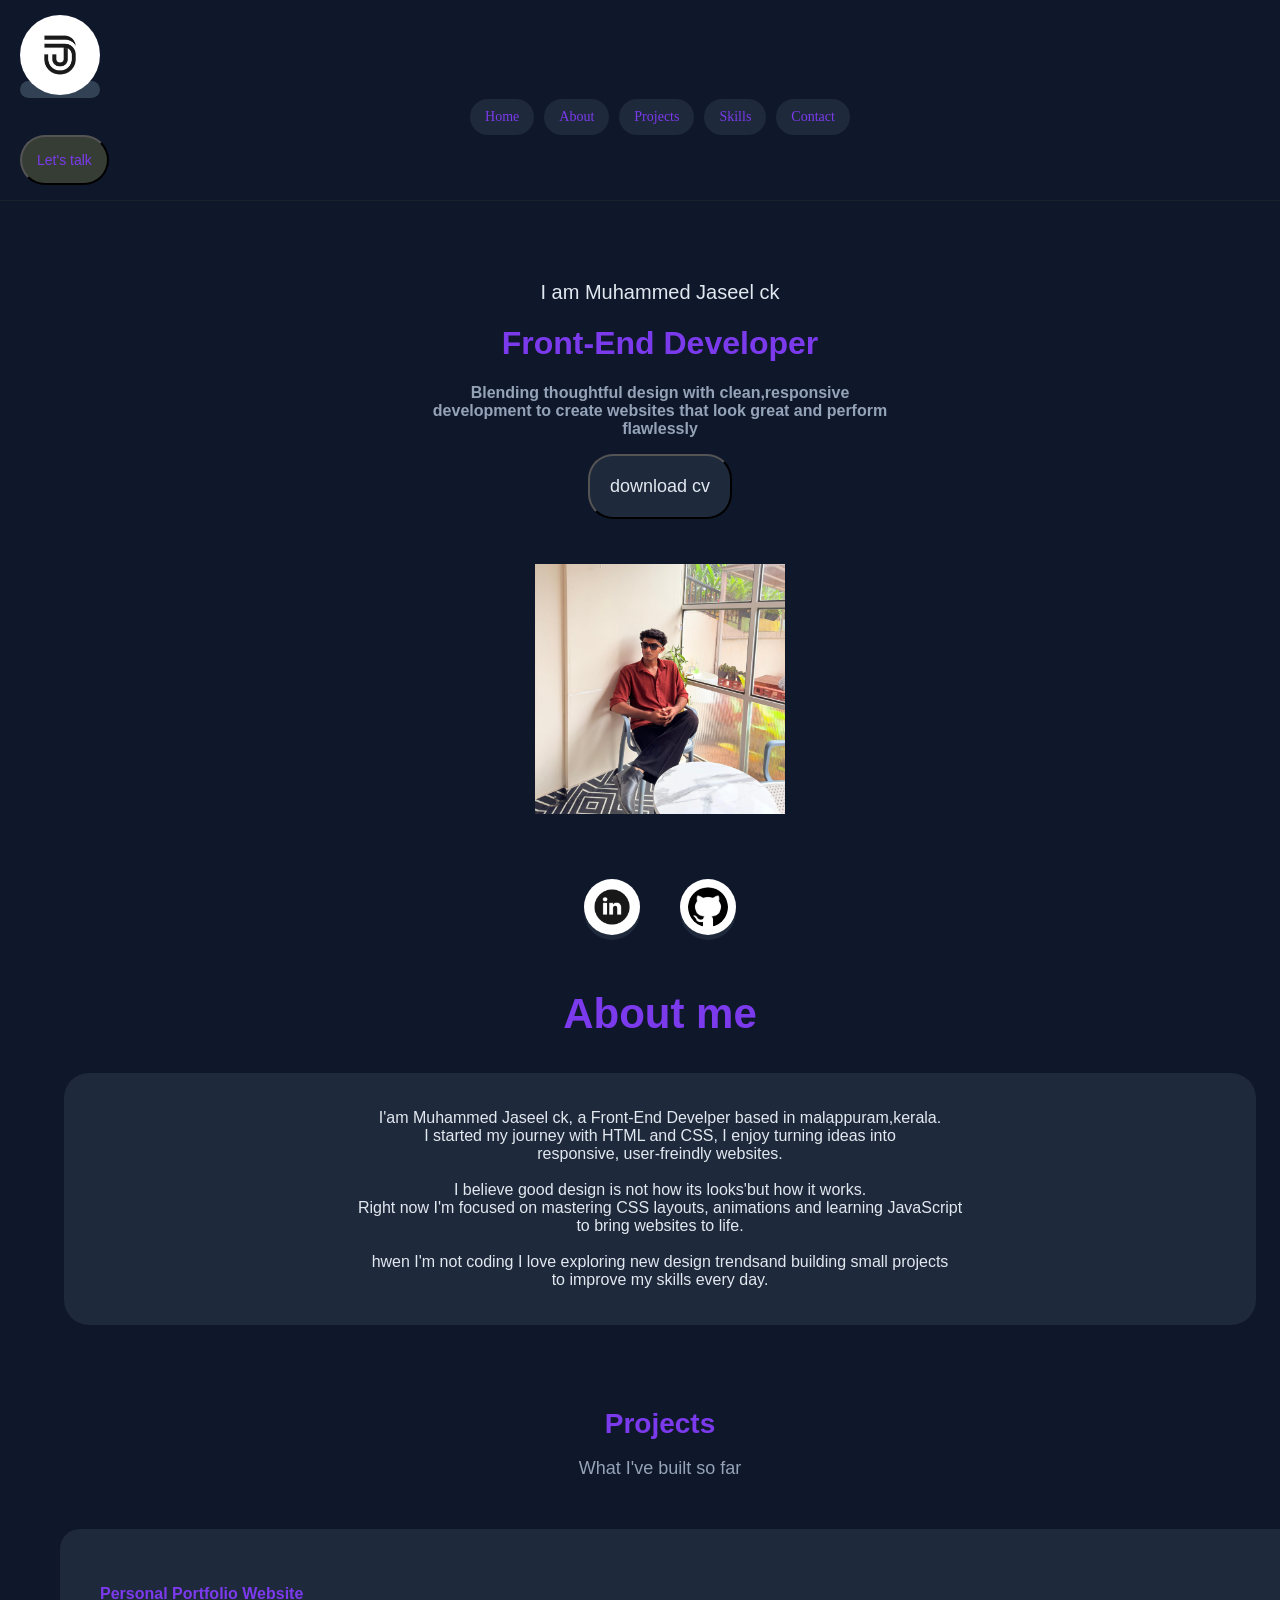
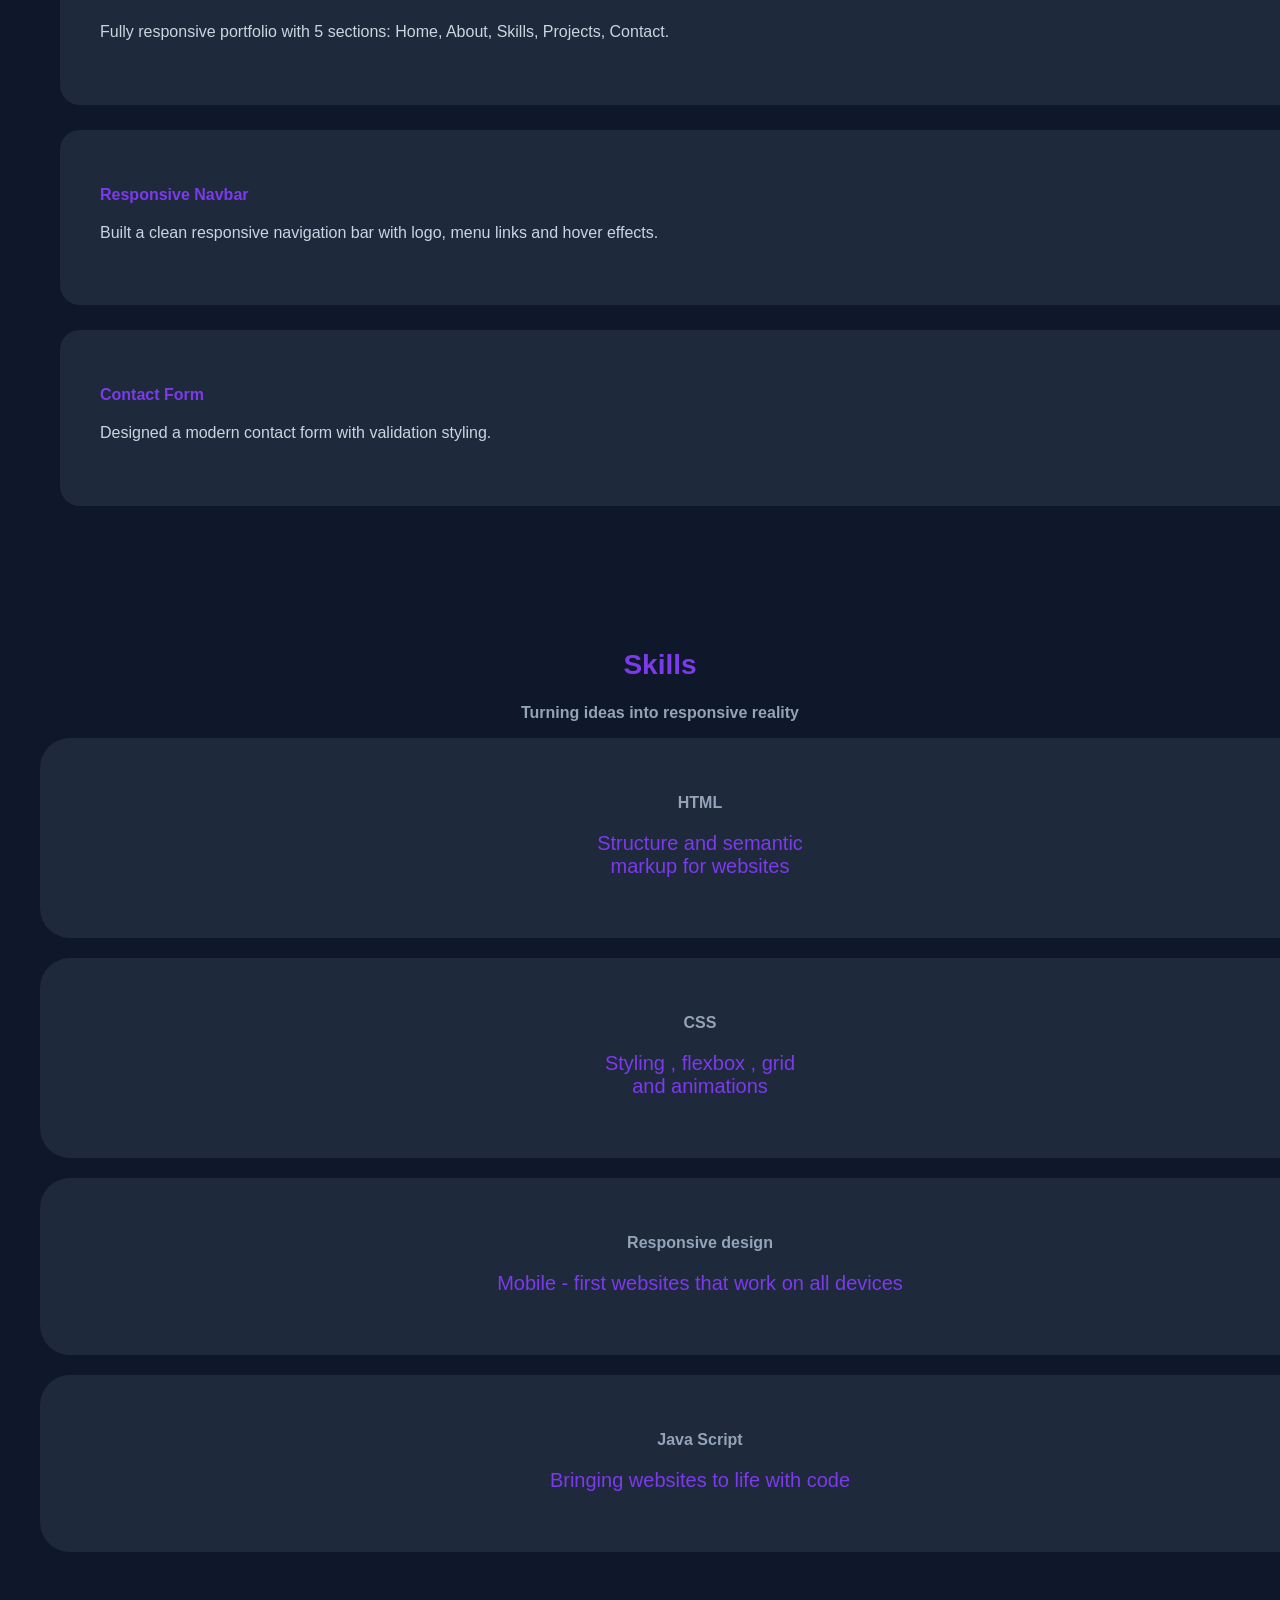
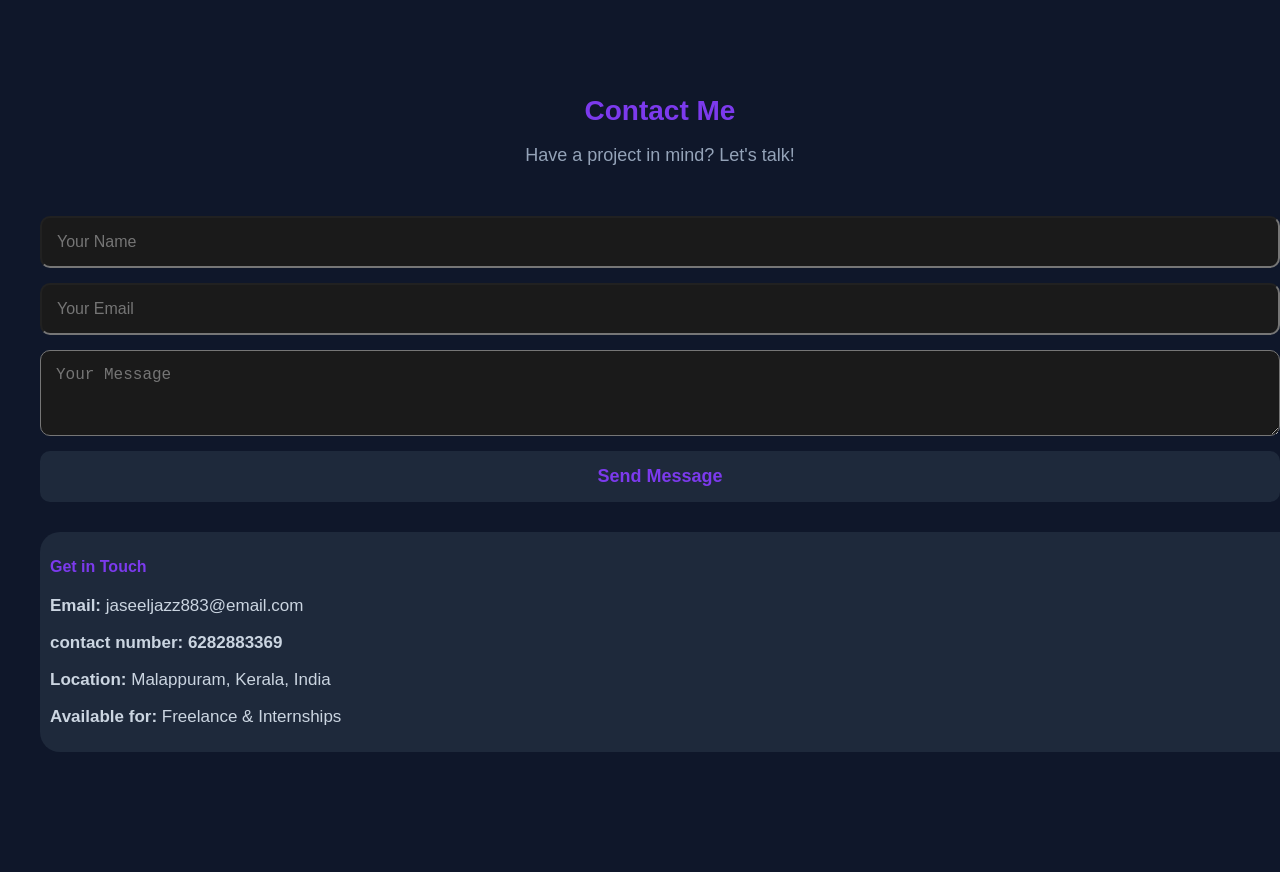
<file: index.html>
<!DOCTYPE html>
<html lang="en">
<head>
    <meta charset="UTF-8">
    <meta name="viewport" content="width=device-width, initial-scale=1.0">
    <title>Document</title>
    <link rel="stylesheet" href="index.css">
</head>    
    <body>
        <header>  
<div class ="header">
   <a class="image" href="#Home"> <img class="logo" src="istockphoto-1201522671-612x612.jpg"></a> 
        <nav >
            
           <a class="h" href="#Home">Home</a>
           <a class="a"  href="#About">About</a>
           <a class ="p" href="#Projects">Projects</a>
           <a class="s" href="#Skills">Skills</a>
           <a class="c" href="#Contacts">Contact</a>
        </nav>
        <button class="talk">Let's talk</button>
        </div>
        </header>
        

        <div id="Home" class="paragraph">
           <p>I am  Muhammed Jaseel ck</p>
          <h1>Front-End  Developer</h1>
          <h3>Blending thoughtful design with clean,responsive<br>
              development to  create websites that look great and perform<br>
            flawlessly</h3>
            <a class ="pdf" href="jaseel cv.html" target="_blank"> <button class="cvbutton"> download cv</button></a>
             <img class="hero" src="WhatsApp Image 2026-07-22 at 8.43.51 PM.jpeg">
           <div class="social"> <a class="linkedin" href="https://www.linkedin.com/in/muhammed-jaseel-ck-813972422" ><img  class="linked"src="linkedin-124.png"></a>
         <a class="github" href="https://github.com/jaseeljazz883-beep"><img  class="git" src="images (1).png"></a></div>

          <section id="About"> 
                <div class="mm"><h2>About me</h2></div>
               <div class="abou">
                <p>
                    I'am Muhammed Jaseel ck, a Front-End Develper based in malappuram,kerala.<br>
                    I started my journey with HTML and CSS, I enjoy turning ideas into <br>
                    responsive, user-freindly websites.<br><br>
                    I believe good design is not how its looks'but how it works.<br>
                    Right now I'm focused on mastering CSS layouts, animations and learning JavaScript<br>
                    to bring websites to life.<br><br>
                    hwen I'm not coding I love exploring new design trendsand building small projects<br>
                    to improve my skills every day. 
                    </p></div>
                </section> 

           <section id="Projects" class="projects">
    <div class="container">
        <h1>Projects</h1>
        <p>What I've built so far</p>
    </div>
    <div class="project-container">
        <div class="card1">
            <h3>Personal Portfolio Website</h3>
            <p>Fully responsive portfolio with 5 sections: Home, About, Skills, Projects, Contact.</p>
            
        </div>
        <div class="card2">
            <h3>Responsive Navbar</h3>
            <p>Built a clean responsive navigation bar with logo, menu links and hover effects.</p>
            
        </div>
        <div class="card3">
            <h3>Contact Form</h3>
            <p>Designed a modern contact form with validation styling.</p>
            
        </div>
    </div>
</section>
            
          <section id="Skills"  class="skills">
            <h1>Skills</h1>
            <h3>Turning ideas into responsive reality</h3>
            <div class="skill-tags">
                <div class="html">
                    <h3>HTML</h3>
                    <P>Structure and semantic<br> markup for websites</P>
                </div>
                <div class="css">
                    <h3>CSS</h3>
                    <p>Styling , flexbox , grid<br> and animations</p>
                </div>
                <div class="design">
                    <h3>Responsive design</h3>
                    <p>Mobile - first websites that work on all devices</p></div>
                  <div class="java" > <h3>Java Script</h3>
                    <p>Bringing websites to life with code</p></div>
            </div>  
           </section>

           
<section id="Contacts" class="contact">
    <div class="contact-container">
        <h1>Contact Me</h1>
        <p>Have a project in mind? Let's talk!</p>
        
        <div class="contact-main">
            
            <form class="contact-form">
                <input type="text" placeholder="Your Name">
                <input type="email" placeholder="Your Email" >
                <textarea placeholder="Your Message" rows="3"></textarea>
                <button type="submit">Send Message</button>
            </form>

            
            <div class="contact-info">
                <h3>Get in Touch</h3>
                <p><b>Email:</b> jaseeljazz883@email.com</p>
                <p><b>contact number: 6282883369</b></p>
                <p><b>Location:</b> Malappuram, Kerala, India</p>
                <p><b>Available for:</b> Freelance & Internships</p>
                   
            </div>
        </div>
    </div>
</section>
</div>
</body>
</html>
</file>
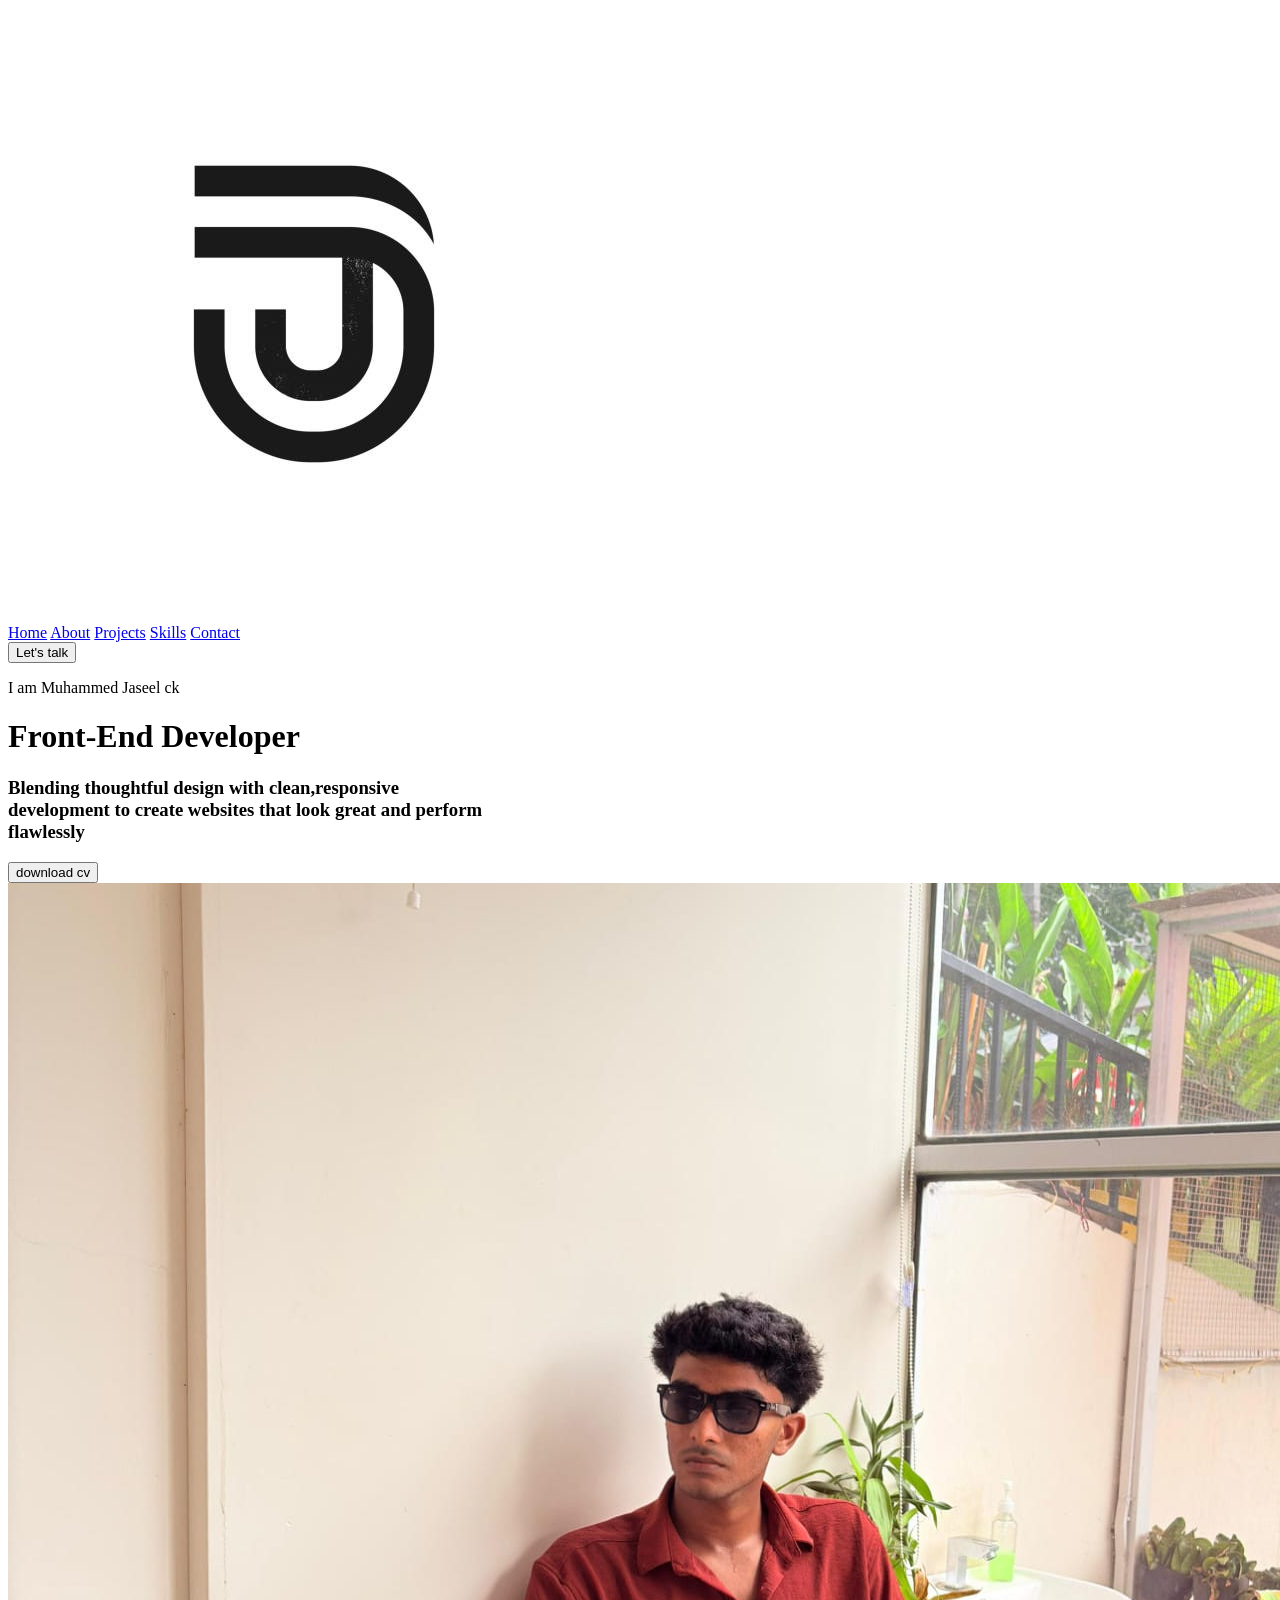
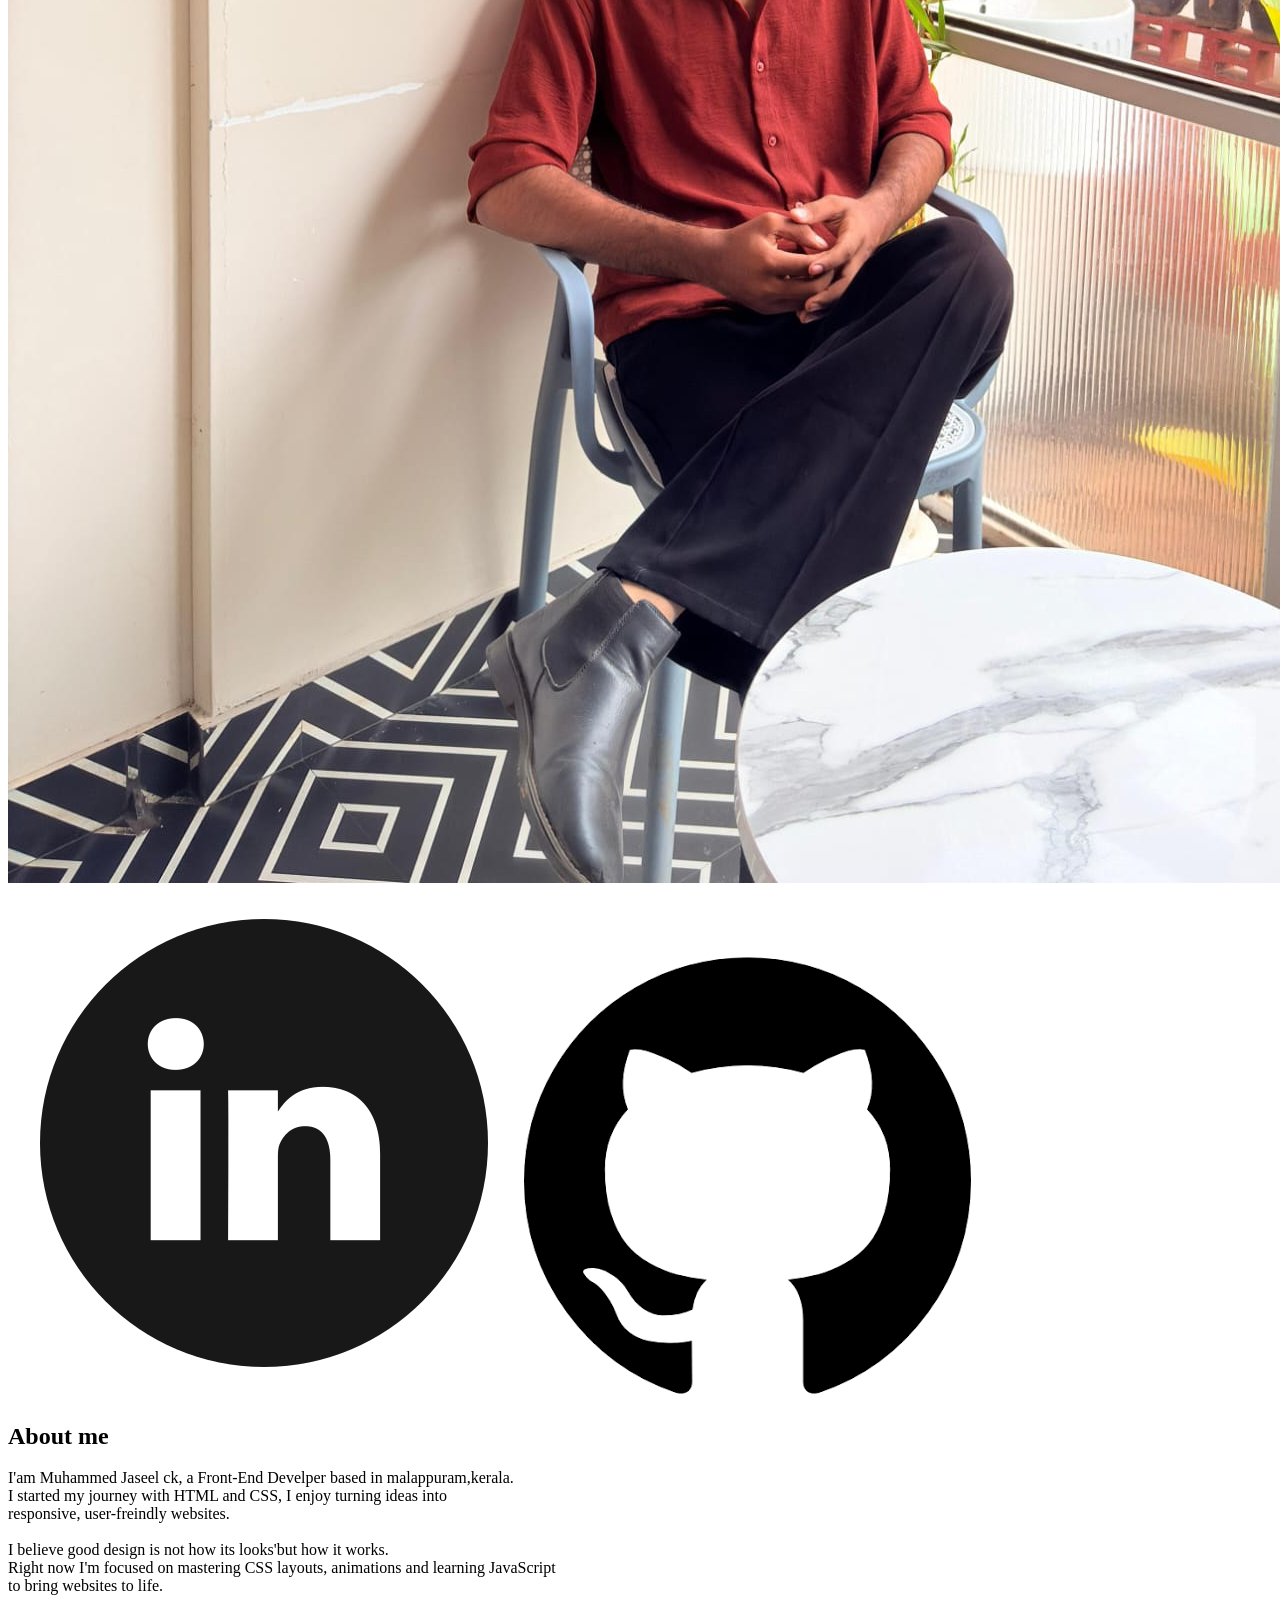
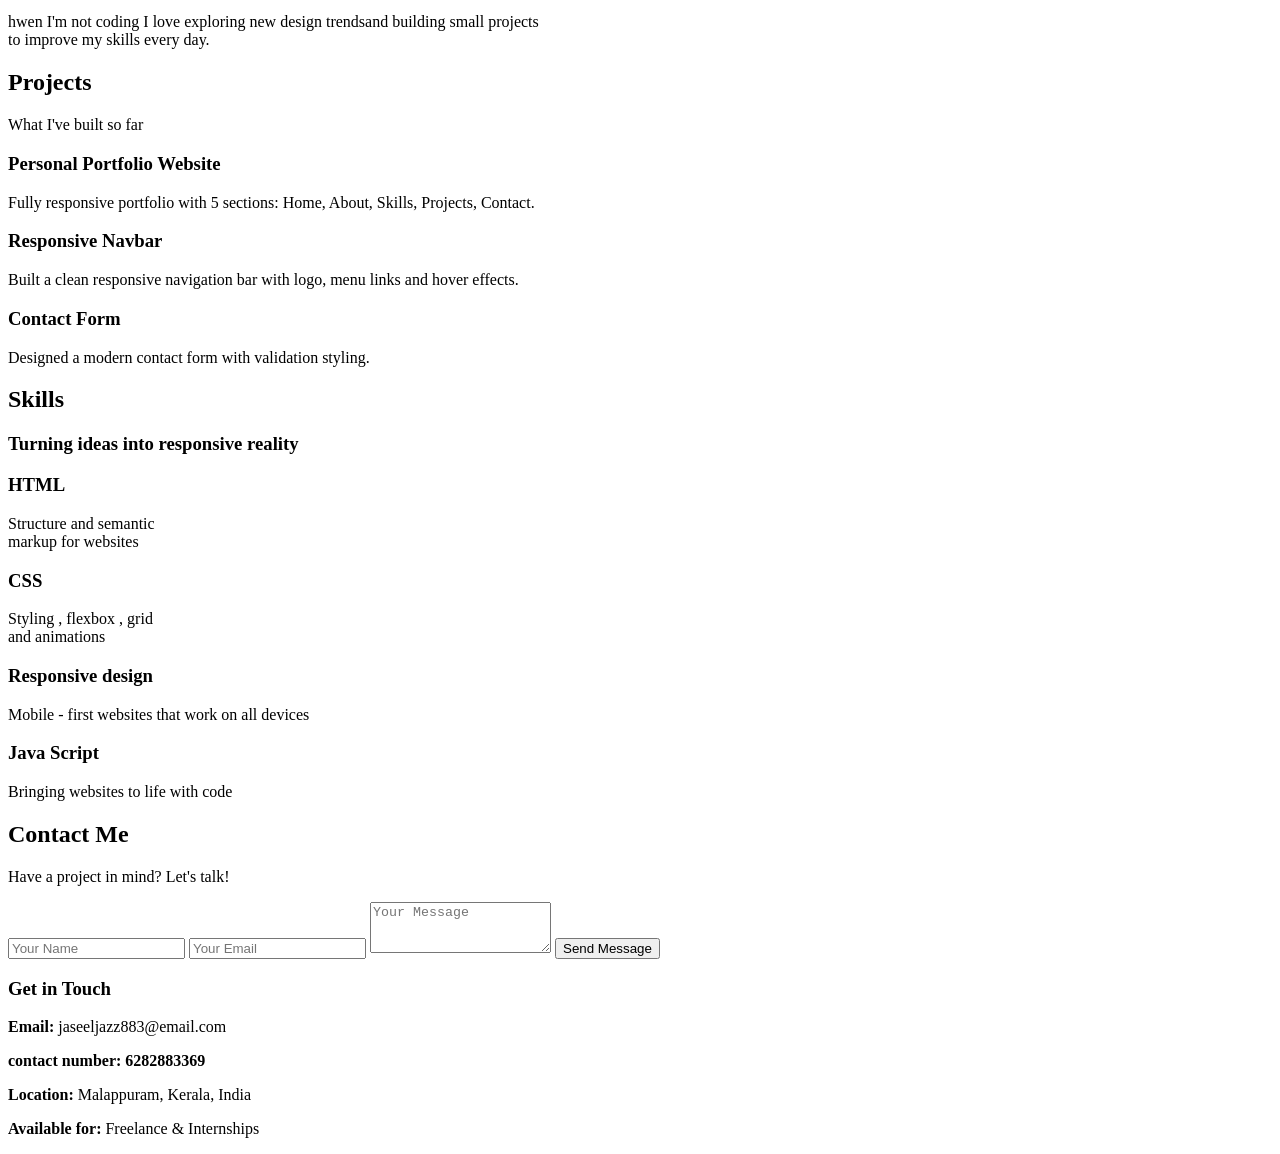
<file: index.html.html>
<!DOCTYPE html>
<html lang="en">
<head>
    <meta charset="UTF-8">
    <meta name="viewport" content="width=device-width, initial-scale=1.0">
    <title>Document</title>
    <link rel="stylesheet" href="">
</head>    
    <body>
        <header>  
<div class ="header">
   <a class="image" href="#Home"> <img class="logo" src="istockphoto-1201522671-612x612.jpg"></a> 
        <nav >
            
           <a class="h" href="#Home">Home</a>
           <a class="a"  href="#About">About</a>
           <a class ="p" href="#Projects">Projects</a>
           <a class="s" href="#Skills">Skills</a>
           <a class="c" href="#Contacts">Contact</a>
        </nav>
        <button class="talk">Let's talk</button>
        </div>
        </header>
        

        <div id="Home" class="paragraph">
           <p>I am  Muhammed Jaseel ck</p>
          <h1>Front-End  Developer</h1>
          <h3>Blending thoughtful design with clean,responsive<br>
              development to  create websites that look great and perform<br>
            flawlessly</h3>
            <a class ="pdf" href="jaseel cv.html" target="_blank"> <button class="cvbutton"> download cv</button></a>
             <img class="hero" src="WhatsApp Image 2026-07-22 at 8.43.51 PM.jpeg">
            <a class="linkedin" href="https://www.linkedin.com/in/muhammed-jaseel-ck-813972422" ><img  class="linked"src="linkedin-124.png"></a>
         <a class="github" href="https://github.com/jaseeljazz883-beep"><img  class="git" src="images (1).png"></a>

          <section id="About"> 
                <div class="mm"><h2>About me</h2></div>
               <div class="abou">
                <p>
                    I'am Muhammed Jaseel ck, a Front-End Develper based in malappuram,kerala.<br>
                    I started my journey with HTML and CSS, I enjoy turning ideas into <br>
                    responsive, user-freindly websites.<br><br>
                    I believe good design is not how its looks'but how it works.<br>
                    Right now I'm focused on mastering CSS layouts, animations and learning JavaScript<br>
                    to bring websites to life.<br><br>
                    hwen I'm not coding I love exploring new design trendsand building small projects<br>
                    to improve my skills every day. 
                    </p></div>
                </section> 

           <section id="Projects" class="projects">
    <div class="container">
        <h1>Projects</h1>
        <p>What I've built so far</p>
    </div>
    <div class="project-container">
        <div class="card1">
            <h3>Personal Portfolio Website</h3>
            <p>Fully responsive portfolio with 5 sections: Home, About, Skills, Projects, Contact.</p>
            
        </div>
        <div class="card2">
            <h3>Responsive Navbar</h3>
            <p>Built a clean responsive navigation bar with logo, menu links and hover effects.</p>
            
        </div>
        <div class="card3">
            <h3>Contact Form</h3>
            <p>Designed a modern contact form with validation styling.</p>
            
        </div>
    </div>
</section>
            
          <section id="Skills"  class="skills">
            <h1>Skills</h1>
            <h3>Turning ideas into responsive reality</h3>
            <div class="skill-tags">
                <div class="html">
                    <h3>HTML</h3>
                    <P>Structure and semantic<br> markup for websites</P>
                </div>
                <div class="css">
                    <h3>CSS</h3>
                    <p>Styling , flexbox , grid<br> and animations</p>
                </div>
                <div class="design">
                    <h3>Responsive design</h3>
                    <p>Mobile - first websites that work on all devices</p></div>
                  <div class="java" > <h3>Java Script</h3>
                    <p>Bringing websites to life with code</p></div>
            </div>  
           </section>

           
<section id="Contacts" class="contact">
    <div class="contact-container">
        <h1>Contact Me</h1>
        <p>Have a project in mind? Let's talk!</p>
        
        <div class="contact-main">
            
            <form class="contact-form">
                <input type="text" placeholder="Your Name">
                <input type="email" placeholder="Your Email" >
                <textarea placeholder="Your Message" rows="3"></textarea>
                <button type="submit">Send Message</button>
            </form>

            
            <div class="contact-info">
                <h3>Get in Touch</h3>
                <p><b>Email:</b> jaseeljazz883@email.com</p>
                <p><b>contact number: 6282883369</b></p>
                <p><b>Location:</b> Malappuram, Kerala, India</p>
                <p><b>Available for:</b> Freelance & Internships</p>
                   
            </div>
        </div>
    </div>
</section>
</div>
</body>
</html>
</file>
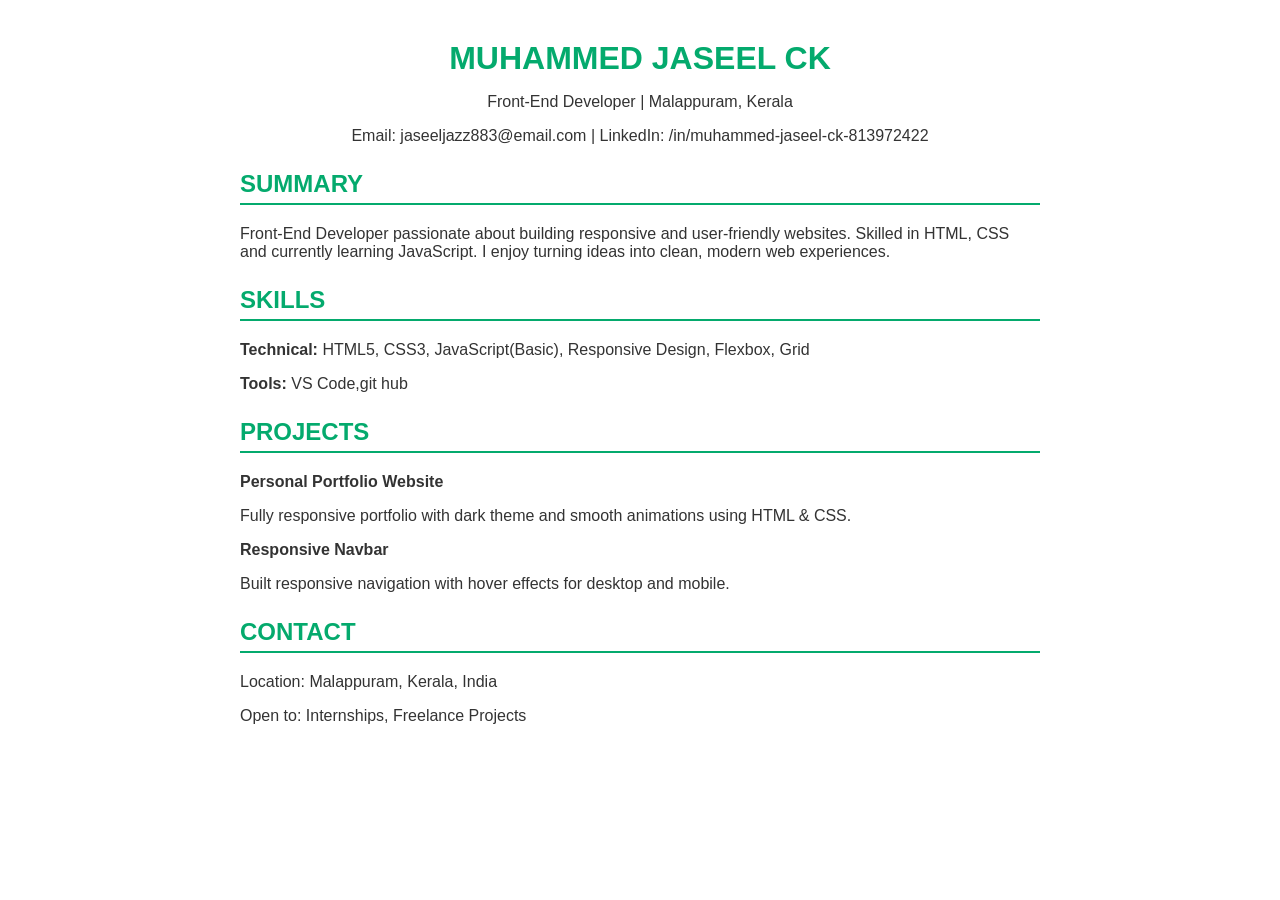
<file: jaseel cv.pdf.html>
<!DOCTYPE html>
<html>
<head>
    <title>Jaseel CV</title>
    <style>
        body { font-family: Arial; max-width: 800px; margin: 40px auto; color: #333; }
        h1 { color: #04AA6D; margin-bottom: 5px; }
        h2 { color: #04AA6D; border-bottom: 2px solid #04AA6D; padding-bottom: 5px; }
       .header { text-align: center; }
       .section { margin-top: 25px; }
       .project { margin-bottom: 15px; }
    </style>
</head>
<body>
    <div class="header">
        <h1>MUHAMMED JASEEL CK</h1>
        <p>Front-End Developer | Malappuram, Kerala</p>
        <p>Email: jaseeljazz883@email.com | LinkedIn: /in/muhammed-jaseel-ck-813972422</p>
    </div>

    <div class="section">
        <h2>SUMMARY</h2>
        <p>Front-End Developer passionate about building responsive and user-friendly websites.
        Skilled in HTML, CSS and currently learning JavaScript. I enjoy turning ideas into
        clean, modern web experiences.</p>
    </div>

    <div class="section">
        <h2>SKILLS</h2>
        <p><b>Technical:</b> HTML5, CSS3, JavaScript(Basic), Responsive Design, Flexbox, Grid</p>
        <p><b>Tools:</b> VS Code,git hub</p>
    </div>

    <div class="section">
        <h2>PROJECTS</h2>
        <div class="project">
            <b>Personal Portfolio Website</b>
            <p>Fully responsive portfolio with dark theme and smooth animations using HTML & CSS.</p>
        </div>
        <div class="project">
            <b>Responsive Navbar</b>
            <p>Built responsive navigation with hover effects for desktop and mobile.</p>
        </div>
    </div>

    <div class="section">
        <h2>CONTACT</h2>
        <p>Location: Malappuram, Kerala, India</p>
        <p>Open to: Internships, Freelance Projects</p>
    </div>
</body>
</html>
</file>
<file: index.css>
html, body {
        overflow-x:hidden;
        width:100%;
        margin:0;
        padding:0;


header{
        background-color: #0F172A;
        height: 110px;
        width: 1560px;
        padding-left: 100px;
        position: sticky;
        top: 0;
        z-index: 2;
    
        
        
}

.logo{height: 80px;
    width: 80px;
    position: relative;
    position: absolute;
    left:60px;
    top:20px;   
    border-radius: 40px; 
    z-index: 1;
}

a{
    color: #7C3AED;
    text-decoration: none;
    background-color: #1E293B;
     padding: 20px;
     border-radius:30px ;
}

nav{
    display: flex;
    font-size: 20px;
    position: absolute;
    left: 550px;
    gap: 25px; 
    top:35px;   
    text-align: center; 
    
}

.h:hover,.p:hover,.s:hover,.c:hover,.a:hover,.talk:hover,.cvbutton:hover{
    background-color: #7C3AED;
    color: #FFFFFF;
}
    

.talk{
    font-size: 20px;
     color: #7C3AED;
    padding: 15px;
    border-radius: 25px;
    position: absolute;
    left: 1370px;
    top: 40px;
    background-color: rgb(53, 61, 53);
}

.image{background-color: #334155;
       padding:0;
}

.paragraph{
     background-color: #0F172A;
 height: 3500px;
 width: 1560px;
 border-top-style: solid;
 border-color: rgb(26, 33, 40);
 border-width: 0.5px;
 color: #e2e8f0;
 font-family: 'Gill Sans', 'Gill Sans MT', Calibri, 'Trebuchet MS', sans-serif;
 padding-left: 100px;
 padding-top: 200px;
 font-size: 20px;
}
.paragraph h3{
    color: #94a3b8;

}
.paragraph h1{
    color: #7C3AED;

}



.hero{position: absolute;
     left: 1100px;
    top: 300px;
    height: 380px;
    width: 380px;
}


.cvbutton{background-color:  #1e293b;
    padding:20px;
    width: 170px;
    font-size: 18px;
    border-radius:25px ;
    color: #e2e8f0;
    
}
.pdf{ background-color: #1E293B;
    position: absolute;
    left: 130px;
    top:560px;
    padding: 0%;
    margin: 0%;
    color: #e2e8f0;
}


.linkedin{
    
    position: absolute;
    left: 130px;
    top:560px;
    padding: 0%;
    margin: 0%;
}
     
.github{
    
    position: absolute;
    left: 230px;
    top:560px;
    padding: 0%;
    margin: 0%;
}
.linked{
    background-color: #FFFFFF;
    border-radius: 50px;
     position: absolute;
     top: 100PX;
     left: 10px;
    width: 40px;
    height: 40px; 
}
.git{
     background-color: #1E293B;
     border-radius:50px ;
     position: absolute;
     top: 100PX;
     right: 0px;
    width: 40px;
    height: 40px; 
}

.mm{
    position:absolute;
    left: 760px;
    top: 830px;
    bottom:0px;
    font-size: 20px;
    color: #7C3AED;
}

.abou
{
    background-color: #1E293B;
    color: #e2e8f0;
    position:absolute;
    left: 460px;
     padding: 40px;
    top: 950px;
    border-radius: 25px;
    font-size: 20px;
    
    
}
.abou:hover{
    background-color: #7C3AED;
}


.projects {
    position: absolute;
    top: 1500px;
    left:550px;
    text-align: center;
}

.projects .container h1 {
    font-size: 40px;
    color: #7C3AED;
    margin-bottom: 10px;
}

.projects .container p {
    font-size: 18px;
    color: #94a3b8;
    margin-bottom: 50px;
}


.project-container {
    display: flex;
    flex-direction: column;
    gap: 25px;
    max-width: 1200px;
    margin: 0 auto;
}


.card1, .card2, .card3 {
    background-color: #1E293B;
    color: #e2e8f0;
    border-radius: 20px;
    text-align: left;
}

.card1:hover, .card2:hover, .card3:hover {
    background-color: #7C3AED;   
}
.card1:hover h3, .card2:hover h3, .card3:hover h3{
    color: #FFFFFF;
}

.card1 h3, .card2 h3, .card3 h3 {
    
    font-size: 24px;
    margin-bottom: 12px;
    color: #7C3AED;
}

.card1 p, .card2 p, .card3 p {
    color: #CBD5E1;
    font-size: 16px;
    line-height: 1.6;
    margin-bottom: 20px;
}

    .projects {
        padding: 80px 20px;
    }
    .card1, .card2, .card3 {
        padding: 40px;
        
    }



 .skills{
    position: absolute;
    top :2300px;
    left: 220px;
 text-align: center;
 padding-top: 200px;
 padding-right: 130px;
 color: #e2e8f0;
                 
}
.skills h1{
    color: #7C3AED;
}
.skills h3{
    color: #94a3b8;
}
.skill-tags{
    
    display: flex;
    justify-content: space-evenly;
    font-size: 20px; 
    gap:40px;


}
.html{background-color: #1e293b;
    color: #7C3AED;
padding: 40px;
height: 130PX;
width: 200PX;
 border-radius:30px;
}
.css{
    background-color: #1e293b;
    color: #7C3AED;
    padding: 40px;
height: 130px;
width: 200px;
 border-radius:30px;
}
.design{background-color: #1e293b;
    color: #7C3AED;
padding: 40px;
height: 130PX;
width: 200PX;
 border-radius:30px;
}
.java{background-color: #1e293b;
    color: #7C3AED;
padding: 40px;
height: 130PX;
width: 200PX;
 border-radius:30px;
}
.html:hover,.css:hover,.design:hover,.java:hover {
    background-color: #7C3AED;
    color: #FFFFFF;
}
.html:hover h3,.css:hover h3,.design:hover h3,.java:hover h3{   
    color: #FFFFFF;}

.contact {
    position: absolute;
    top:3000px;
    left: 420px;
    padding: 100px 80px;
    text-align: center;
    color: #e2e8f0;
}

.contact-container h1 {
    font-size: 40px;
    color: #7C3AED;
    margin-bottom: 10px;
}

.contact-container p {
    font-size: 18px;
    color: #94a3b8;
    margin-bottom: 50px;
}

.contact-main {
    display: flex;
    justify-content: center;
    gap: 50px;   
}


.contact-form {
    display: flex;
    flex-direction: column;
    gap: 15px;
    flex: 1;
    min-width: 300px;
}

.contact-form input, 
.contact-form textarea {
    padding: 15px;
    border-radius: 10px;
    background-color: #1E293B;
    color: #e2e8f0;
    background: #1a1a1a;
    font-size: 16px;
    outline: none;
    
}



.contact-form button {
    padding: 15px;
    border: none;
    border-radius: 10px;
    color: #7C3AED;
    background-color: #1e293b;
    font-size: 18px;
    font-weight: 600;
}
.contact-form button:hover{
    background: #7C3AED;
    color: #FFFFFF;
}



.contact-info {
    flex: 1;
    min-width: 300px;
    text-align: left;
    background: #1e293b;
    color: #e2e8f0;
    padding: 10px;
    border-radius: 20px;
}

.contact-info h3 {
    
    margin-bottom: 20px;
    font-size: 24px;
    color: #7C3AED;
}

.contact-info p {
    font-size: 17px;
    margin-bottom: 15px;
    color: #CBD5E1;
}

/* ===== MOBILE FIX - ADD AT BOTTOM ===== */
@media (max-width: 768px) {

        

}
    /* 1. Remove fixed width causing side scroll */
    header, .paragraph {
        width: 100%;
        padding-left: 20px;
        padding-right: 20px;
    }

    /* 2. HEADER */
    header {
        height: auto;
        padding: 15px 20px;
        display: flex;
        flex-direction: column;
        gap: 15px;
    }
    .logo {
        position: static;
        margin: 0 auto;
    }
    nav {
        position: static;
        font-size: 14px;
        gap: 10px;
        justify-content: center;
        flex-wrap: wrap;
    }
    nav a {
        padding: 10px 15px;
    }
    .talk {
        position: static;
        margin: 0 auto;
        font-size: 14px;
    }

    /* 3. HERO SECTION */
    .paragraph {
        height: auto;
        padding: 60px 20px;
        text-align: center;
    }
    .paragraph h1 { font-size: 32px; }
    .paragraph h3 { font-size: 16px; }
    
    .hero {
        position: static;
        margin: 30px auto;
        width: 250px;
        height: 250px;
    }
    .hero img {
        width: 250px;
        height: 250px;
    }
    
    .cvbutton, .pdf {
        position: static;
        margin: 15px auto;
        display: block;
        width: fit-content;
    }

         .social{
        display: flex;
        justify-content: center;
        gap: 20px;
        margin: 20px auto;
    }
    .social img {
        width: 40px;
        height: 40px;
        background: white;
        border-radius: 50%;
        padding: 8px;
    }

    
    .linkedin, .github {
        position: static;
        display: inline-block;
        margin: 10px;
    }
    .linked, .git {
        position: static;
    }

   .linkedin, .github {
    position: static;
    display: inline-block;
    margin: 10px;
}
.linkedin img, .github img {
    width: 40px;
    height: 40px;
    background: white;
    border-radius: 50%;
    padding: 8px;
}

    /* 4. ABOUT */
    .mm {
        position: static;
        text-align: center;
        margin: 40px 0 20px 0;
        font-size: 28px;
    }
    .abou {
        position: static;
        width: 90%;
        margin: 0 auto;
        font-size: 16px;
        padding: 20px;
    }

    /* 5. PROJECTS */
    .projects {
        position: static;
        padding: 60px 20px;
    }
    .projects .container h1 { font-size: 28px; }
    .cards {
        display: flex;
        flex-direction: column;
        gap: 20px;
    }
    .card1, .card2, .card3 {
        width: 100%;
        margin: 0;
    }

    /* 6. SKILLS */
    .skills {
        position: static;
        padding: 60px 20px;
    }
    .skills h1 { font-size: 28px; }
    .skill-tags {
        flex-direction: column;
        gap: 20px;
    }
    .html, .css, .design, .java {
        width: 100%;
        height: auto;
        margin: 0;
    }

    /* 7. CONTACT */
    .contact {
        position: static;
        padding: 60px 20px;
    }
    .contact-container h1 { font-size: 28px; }
    .contact-main {
        flex-direction: column;
        gap: 30px;
    }
    .contact-form, .contact-info {
        width: 100%;
    }
}
</file>
